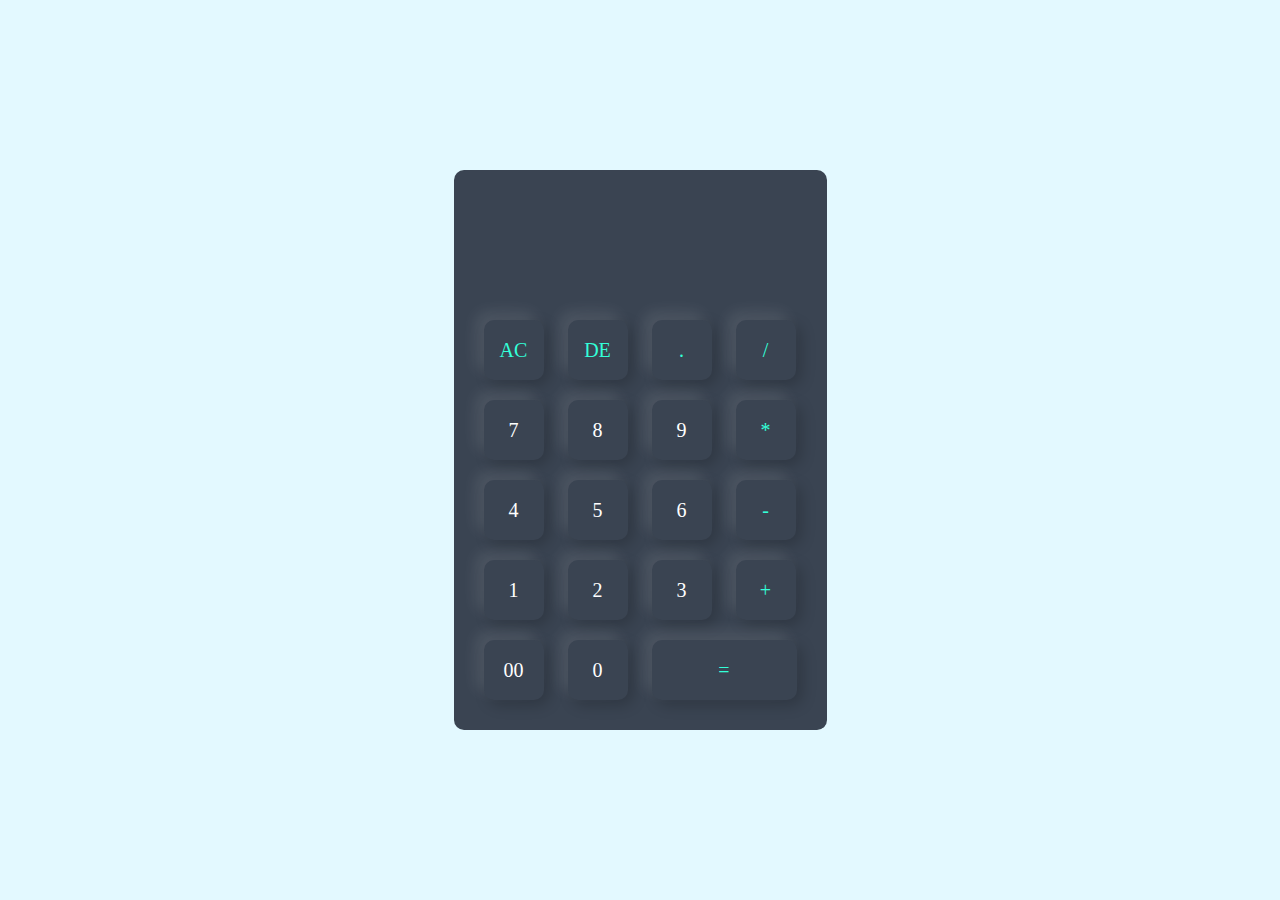
<file: calculator/index.html>
<!DOCTYPE html>
<html>

<head>
    <meta name="viewport" content="width=device-width, intial-scale=1.0">
    <title>CALCULATOR</title>
    <link rel="stylesheet" href="style.css">
</head>

<body>
    <div class="container">
        <div class="calculator">
            <form>
                <div class="display">
                    <input type="text" name="display">
                </div>
                <div>
                    <input type="button" value="AC" onclick="display.value=' '" class="operator">
                    <input type="button" value="DE" onclick="display.value= display.value.toString().slice(0,-1)"
                        class="operator">
                    <input type="button" value="." onclick="display.value+='.'" class="operator">
                    <input type="button" value="/" onclick="display.value+='/'" class="operator">
                </div>
                <div>
                    <input type="button" value="7" onclick="display.value+='7'">
                    <input type="button" value="8" onclick="display.value+='8'">
                    <input type="button" value="9" onclick="display.value+='9'">
                    <input type="button" value="*" onclick="display.value+='*'" class="operator">
                </div>
                <div>
                    <input type="button" value="4" onclick="display.value+='4'">
                    <input type="button" value="5" onclick="display.value+='5'">
                    <input type="button" value="6" onclick="display.value+='6'">
                    <input type="button" value="-" onclick="display.value+='-'" class="operator">
                </div>
                <div>
                    <input type="button" value="1" onclick="display.value+='1'">
                    <input type="button" value="2" onclick="display.value+='2'">
                    <input type="button" value="3" onclick="display.value+='3'">
                    <input type="button" value="+" onclick="display.value+='+'" class="operator">
                </div>
                <div>
                    <input type="button" value="00" onclick="display.value+='00'">
                    <input type="button" value="0" onclick="display.value+='0'">
                    <input type="button" value="=" onclick="display.value=eval(display.value)" class="equal operator">

                </div>
            </form>
        </div>
    </div>
</body>

</html>
</file>
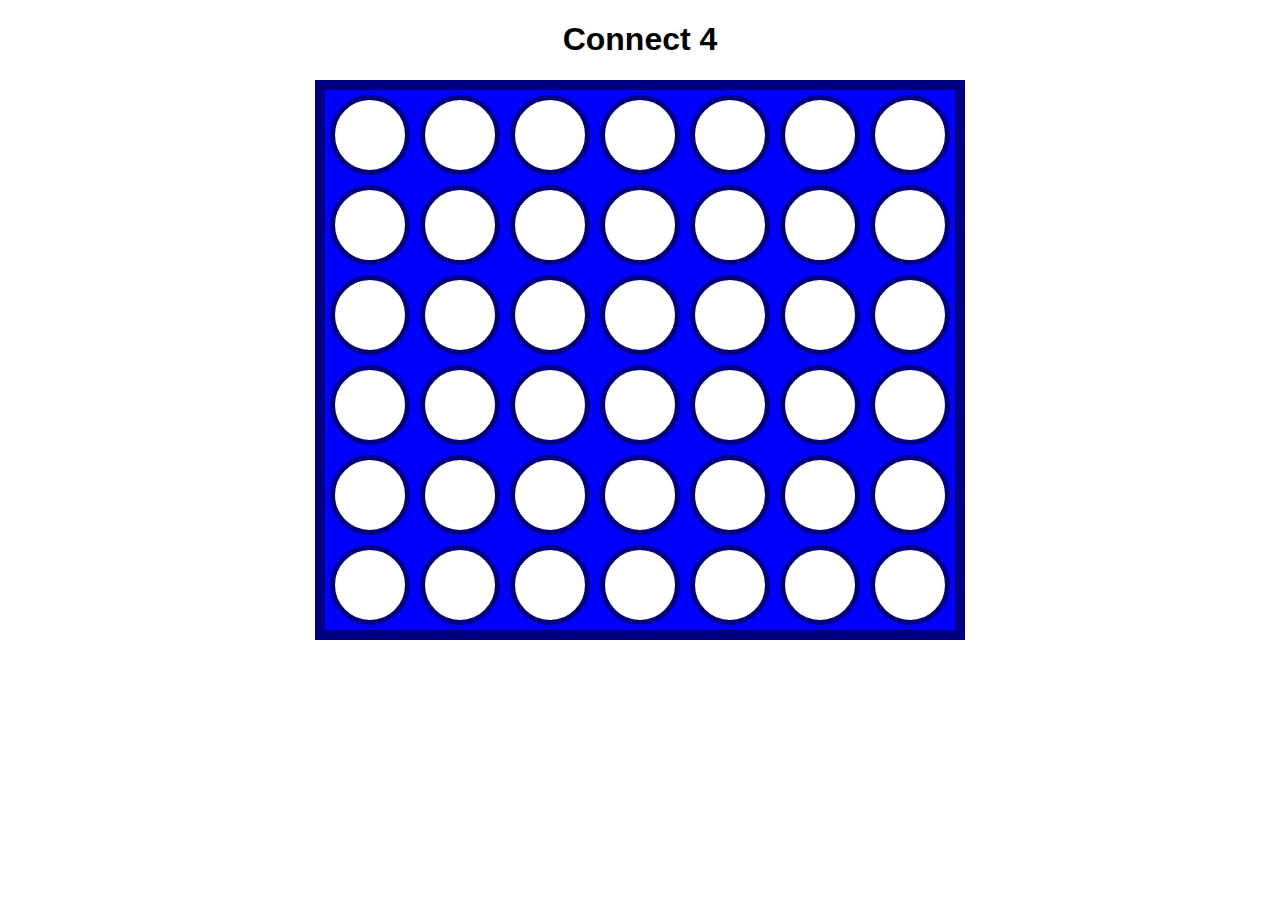
<file: connect4/index.html>
<!DOCTYPE html>
<html lang="en"> 

<head>
    <meta charset="UTF-8">
    <meta http-equiv="X-UA-Compatible" content="IE=edge">
    <meta name="viewport" content="width=device-width,initial-scale=1.0,user-scalable=no">
    <title>Connect 4</title>
    <link rel="stylesheet" href="connect4.css">
    <script src="connect4.js"></script>
</head>

<body>
    <h1>Connect 4</h1>
    <h2 id="winner"></h2>
    <div id="board"></div>
</body>

</html>
</file>
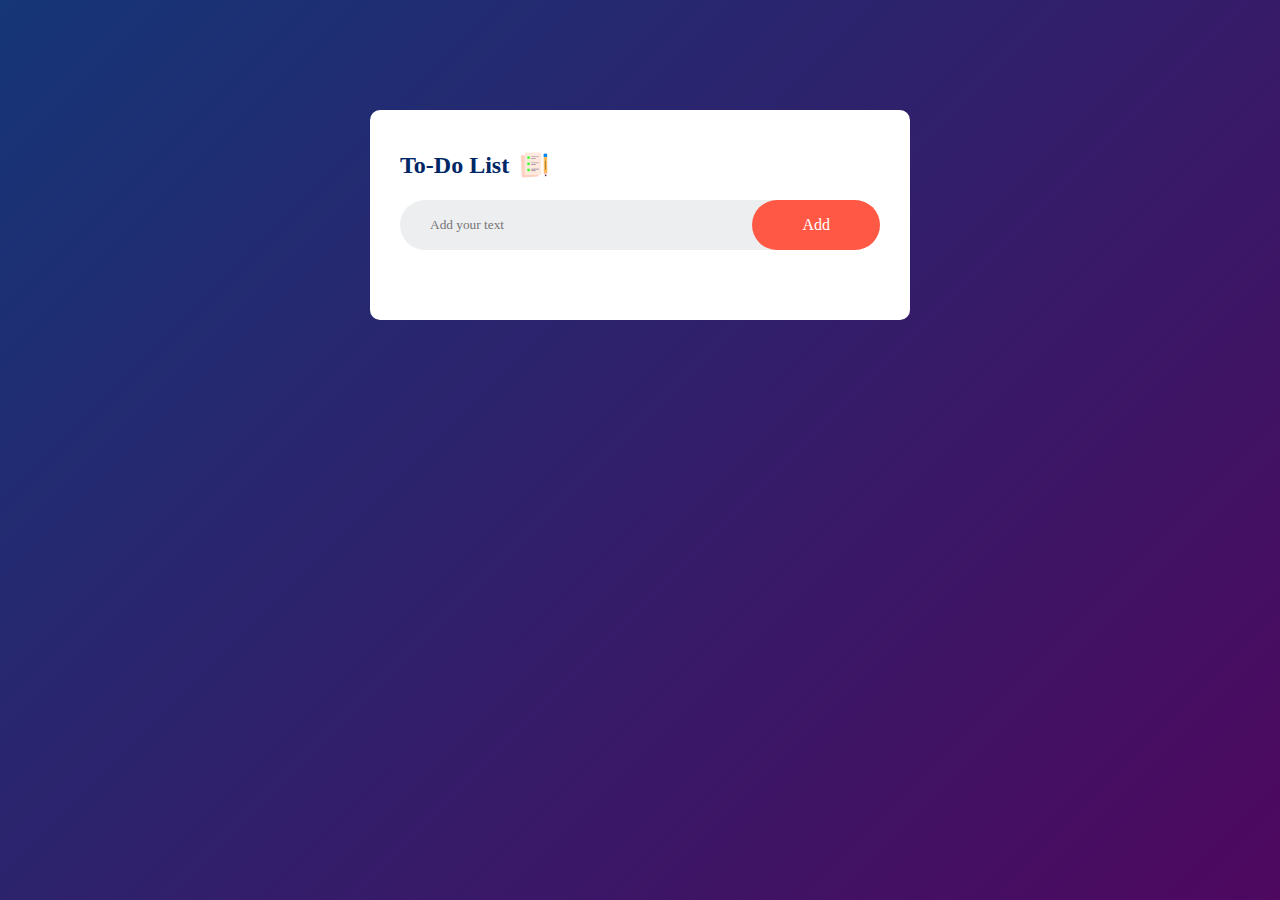
<file: ToDoList/index.html>
<!DOCTYPE html>
<html>
    <head>
        <meta name="viewport" content="width=device-width,intial-scale=1">
        <title>To-Do List App</title>
        <link rel="stylesheet" href="style.css">
    </head>
    <body>
        <div class="container">
            <div class="todo-app">
                <h2>To-Do List <img src="images/icon.png" alt="todolist"> </h2>
                <div class="row">
                    <input type="text" id="input-box" placeholder="Add your text">
                    <button onclick="addTask()">Add</button>
                </div>
                <ul id="list-container">
                    <!--<li class="checked">Web Development</li>
                    <li>Aptitude</li>
                    <li>Coding</li>
                    <li>Technical MCQ</li>-->
                </ul>
            </div>
        </div>
        <script src="script.js"></script>
    </body>
</html>
</file>
<file: calculator/style.css>
*{
    margin: 0;
    padding: 0;
    font-family: 'Popins','sans-serif';
    box-sizing: border-box;
    
}
.container{
    width: 100%;
    height: 100vh;
    background: #e3f9ff;
    display: flex;
    align-items: center;
    justify-content: center  ;
}
.calculator{
    background: #3a4452;
    padding: 20px;
    border-radius: 10px;
}
.calculator form input{
    border: 0;
    outline: 0;
    width: 60px;
    height: 60px;
    border-radius: 10px;
    box-shadow: -8px -8px 15px rgba(255, 255, 255, 0.1),5px 5px 15px rgba(0,0,0,0.2);
    background: transparent;
    font-size: 20px;
    color: #fff;
    cursor: pointer;
    margin:10px;

}
form .display{
    display: flex;
    justify-content: flex-end;
    margin: 20px 0;
}
form .display input{
    text-align: right;
    flex: 1;
    font-size: 45px;
    box-shadow: none;
}
form input.equal{
    width:145px ;
}
form input.operator{
    color: #33ffd8;
}
</file>
<file: connect4/connect4.css>
body {
    font-family: Arial, Helvetica, sans-serif;
    text-align: center;
}

#board {
    height: 540px;
    width: 630px;
    background-color: blue;
    border: 10px solid navy;
    
    margin: 0 auto;
    display: flex;
    flex-wrap: wrap;
}

.tile {
    height: 70px;
    width: 70px;
    margin: 5px;

    /* Circle */
    background-color: white;
    border-radius: 50%;
    border: 5px solid navy;
}

.red-piece {
    background-color: red;
}

.yellow-piece {
    background-color: yellow;
}
</file>
<file: ToDoList/style.css>
*{
    margin: 0;
    padding: 0;
    font-family: 'Poppins','sans-serif';
    box-sizing: border-box;
}
.container{
    width: 100%;
    min-height: 100vh;
    background: linear-gradient(135deg,#153677,#4e085f);
    padding: 10px;
}
.todo-app{
    width:100%;
    max-width: 540px;
    background: #fff;
    margin: 100px auto 20px;
    padding: 40px 30px 70px;
    border-radius: 10px;
}
.todo-app h2{
    color: #002765 ;
    display: flex;
    align-items: center;
    margin-bottom: 20px;
}
 .todo-app h2 img{
    width: 30px;
    margin-left: 10px;

}
.row{
    display :flex;
    align-items: center;
    justify-content:space-between ;
    background: #edeef0;
    border-radius: 30px;
    padding-left: 20px;

}
input{
    flex: 1;
    border: none;
    outline: none;
    background:transparent;
    padding: 10px;
    font-weight: 14px;
}
button{
    border: none;
    outline: none;
    padding: 16px 50px;
    background:#ff5945 ;
    color:#fff;
    font-size: 16px;
    cursor: pointer;
    border-radius: 40px;

}
ul li{
    list-style-type: none;
    font-size: 17px;
    padding: 12px 8px 12px 50px;
    user-select:none;
    cursor: pointer;
    position: relative;
}
ul li::before{
    content: '';
    position: absolute;
    height:28px;
    width:28px;
    border-radius: 50%;
    background-image: url(images/unchecked.png);
    background-size: cover;
    background-position: center;
    top: 12px;
    left: 8px;

}
ul li.checked{
    color: #555;
    text-decoration: line-through;
}
ul li.checked::before{
    background-image: url(images/checked.png);
}
ul li span{
    position:absolute;
    right: 0;
    top: 5px;
    width: 40px;
    height: 40px;
    font-size: 32px;
    color: #555;
    line-height: 40px;
    text-align: center;
    border-radius: 50%;

}
ul li span:hover{
    background: #edeef0;
}
</file>
